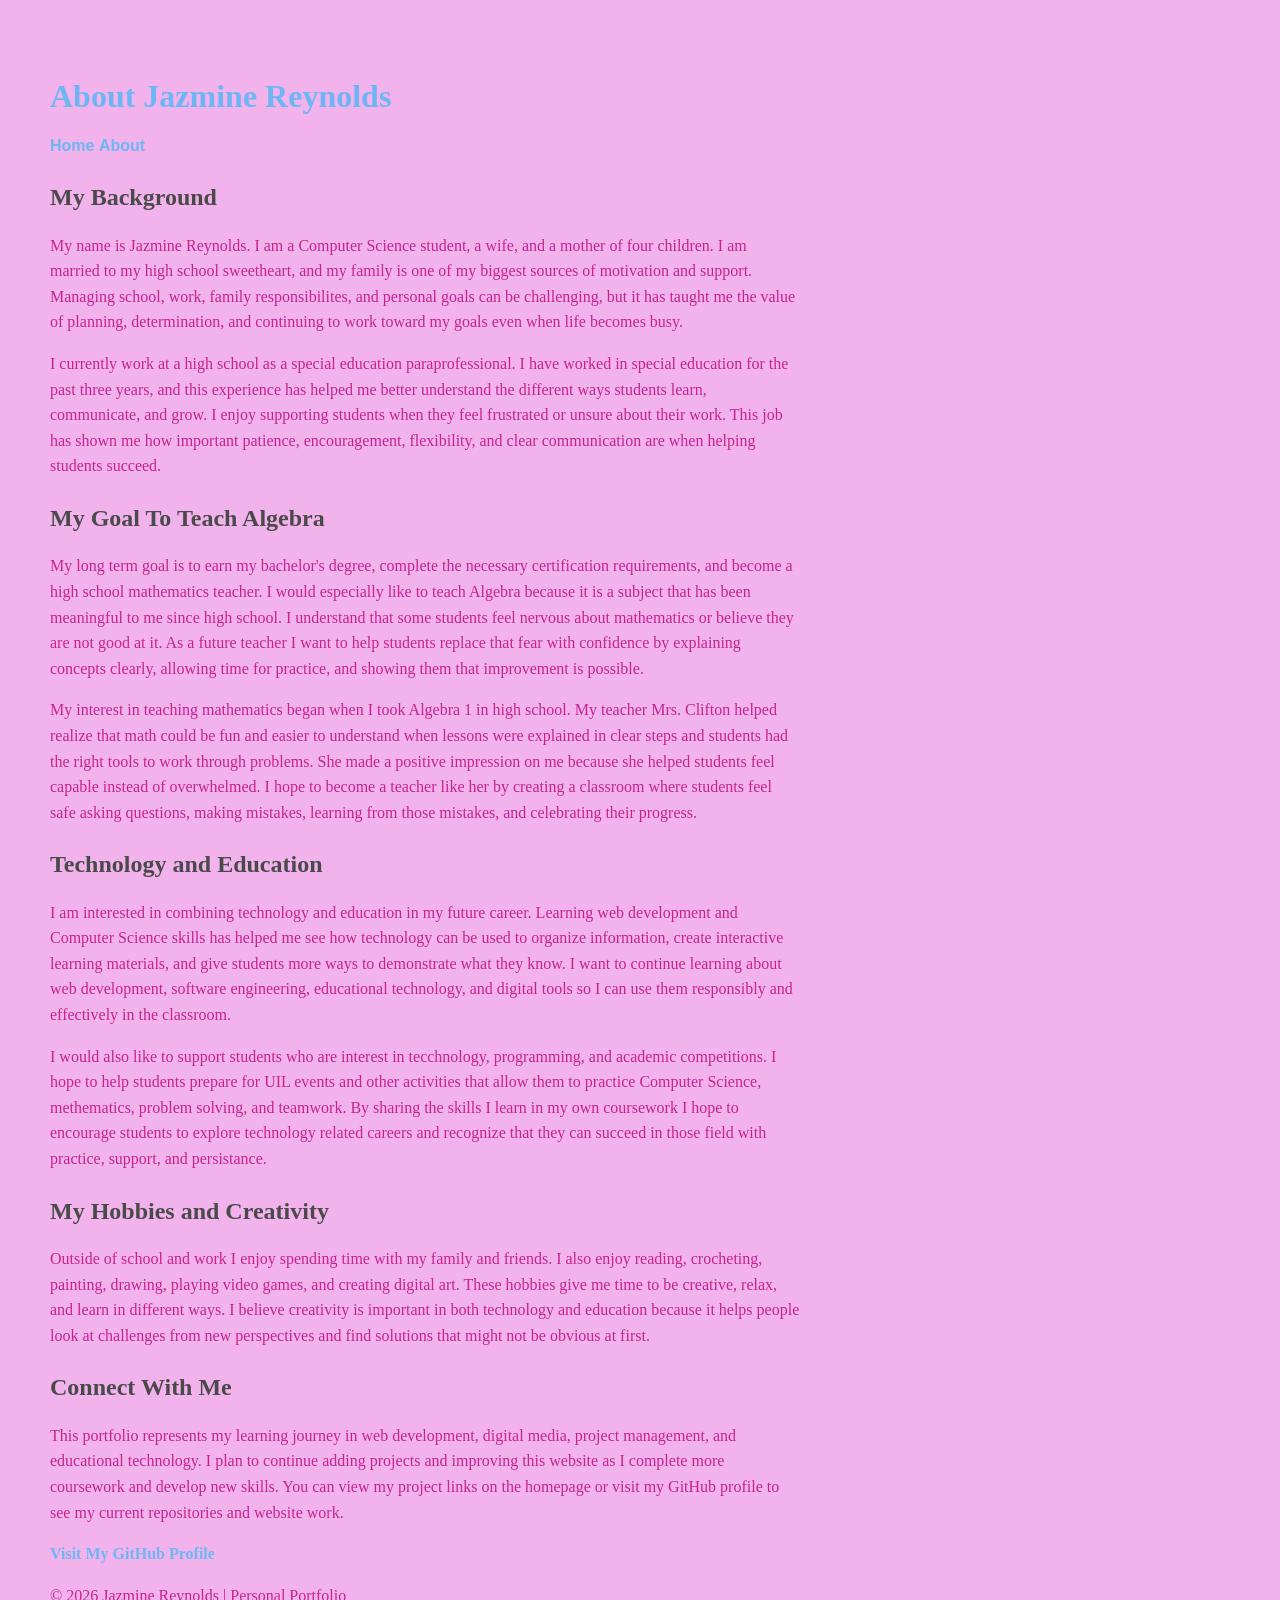
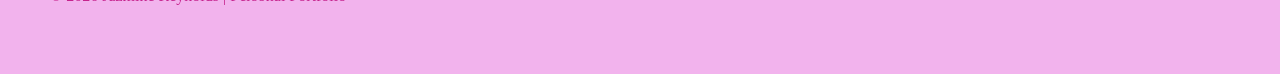
<file: about.html>
<!DOCTYPE html>
<html lang="en">
<head>
    <title> About Me | Jazmine Reynolds </title>
    <meta charset="UTF-8">
    <meta name="viewport" content="width, initial-scale=1.0">
    <link rel="icon" type="image/png" href="me.png">
    <link rel="stylesheet" href="style.css">
</head>
<body>
    <header>
        <h1>About Jazmine Reynolds</h1>
        <nav>
            <a href="index.html">Home</a>
            <a href="about.html">About</a>
        </nav>
    </header>
    <Main>
        <h2>My Background</h2>
        <p>
            My name is Jazmine Reynolds. I am a Computer Science student, a wife, and a mother of four children.
            I am married to my high school sweetheart, and my family is one of my biggest sources of 
            motivation and support. Managing school, work, family responsibilites, and personal goals can be 
            challenging, but it has taught me the value of planning, determination, and continuing to work toward 
            my goals even when life becomes busy.
        </p>
        <p>
            I currently work at a high school as a special education paraprofessional. I have worked in special 
            education for the past three years, and this experience has helped me better understand the different
            ways students learn, communicate, and grow. I enjoy supporting students when they feel frustrated or 
            unsure about their work. This job has shown me how important patience, encouragement, flexibility, and 
            clear communication are when helping students succeed.
        </p>
        <h2>My Goal To Teach Algebra</h2>
        <p>
            My long term goal is to earn my bachelor's degree, complete the necessary certification requirements, and 
            become a high school mathematics teacher. I would especially like to teach Algebra because it is a subject 
            that has been meaningful to me since high school. I understand that some students feel nervous about 
            mathematics or believe they are not good at it. As a future teacher I want to help students replace that fear
            with confidence by explaining concepts clearly, allowing time for practice, and showing them that improvement is possible.
        </p>
        <p>
            My interest in teaching mathematics began when I took Algebra 1 in high school. My teacher Mrs. Clifton helped
            realize that math could be fun and easier to understand when lessons were explained in clear steps and students
            had the right tools to work through problems. She made a positive impression on me because she helped students
            feel capable instead of overwhelmed. I hope to become a teacher like her by creating a classroom where students
            feel safe asking questions, making mistakes, learning from those mistakes, and celebrating their progress.
        </p>
        <h2>Technology and Education</h2>
        <p>
            I am interested in combining technology and education in my future career. Learning web development and Computer 
            Science skills has helped me see how technology can be used to organize information, create interactive learning
            materials, and give students more ways to demonstrate what they know. I want to continue learning about web development,
            software engineering, educational technology, and digital tools so I can use them responsibly and effectively in the classroom.
        </p>
        <p>
            I would also like to support students who are interest in tecchnology, programming, and academic competitions. I hope to help
            students prepare for UIL events and other activities that allow them to practice Computer Science, methematics, problem solving,
            and teamwork. By sharing the skills I learn in my own coursework I hope to encourage students to explore technology related careers
            and recognize that they can succeed in those field with practice, support, and persistance.
        </p>
        <h2>My Hobbies and Creativity</h2>
        <p>
            Outside of school and work I enjoy spending time with my family and friends. I also enjoy reading, crocheting, painting,
            drawing, playing video games, and creating digital art. These hobbies give me time to be creative, relax, and learn in different ways.
            I believe creativity is important in both technology and education because it helps people look at challenges from new 
            perspectives and find solutions that might not be obvious at first.
        </p>
        <h2>Connect With Me</h2>
        <p>
            This portfolio represents my learning journey in web development, digital media, project management, and educational technology.
            I plan to continue adding projects and improving this website as I complete more coursework and develop new skills. You can view 
            my project links on the homepage or visit my GitHub profile to see my current repositories and website work.
        </p>
        <p>
            <a href="https://github.com/Jayrey122" target="_blank">
                Visit My GitHub Profile
            </a>
        </p>
    </main>
    <footer>
        <p>&copy; 2026 Jazmine Reynolds | Personal Portfolio</p>
    </footer>
</body>
</html>
</file>
<file: style.css>
/* ==========================================================================
   Assignment 02: Base Styling & Typography
   CMPA 3301 - Fundamentals of Computing Applications
   ========================================================================== */

/* 1. Body background and default typography */
body {
    background-color: #f2b3ed; /* Soft, light neutral background color */
    font-family: 'Helvetica';
    color: #c6238d; /* Soft, light neutral text color */
    line-height: 1.6;
    margin: 0;
    padding: 50px; /* Breathing room around the edges of the viewport */
}

/* 2. Main heading styling */
h1 {
    font-family: Georgia;
    color: #6db6f3; /* TTU Navy / Professional Accent */
    margin-bottom: 10px;
}

/* 3. Subheading styling */
h2 {
    font-family: Georgia;
    color: #4a4a4a; /* TTU Navy / Professional Accent */
    margin-top: 20px;
    margin-bottom: 12px;
}

/* 4. Paragraph styling */
p {
    font-family: Georgia;
    color: #c6238d; /* Soft, light neutral text color */
    font-size: 1rem;
    margin-bottom: 16px;
    max-width: 750px; /* Improves readability across wide monitors */
}

/* 5. List and link styling */
ul {
    margin-bottom: 20px;
    padding-left: 50px;
}

li {
    margin-bottom: 6px;
}

a {
    color: #6db6f3; /* TTU Scarlet Accent */
    text-decoration: none;
    font-weight: bold;
}

a:hover {
    text-decoration: underline;
}
/* ==========================================================================
   Exercise 04: The CSS Box Model in Practice
   ========================================================================== */

div {
    width: 500px;                   /* Content width */
    height: 200px;                  /* Content height */
    background-color: #faeaf4;       /* Soft gold/yellow fill */
    border: 3px solid #000000;       /* Noticeable solid border */
    padding: 50px;                  /* Internal space between text and border */
    margin: 30px auto;              /* External space; 'auto' centers the box horizontally */
    
    /* Optional enhancements for polish */
    font-weight: bold;
    color: #000000;
    text-align: center;
}
</file>
